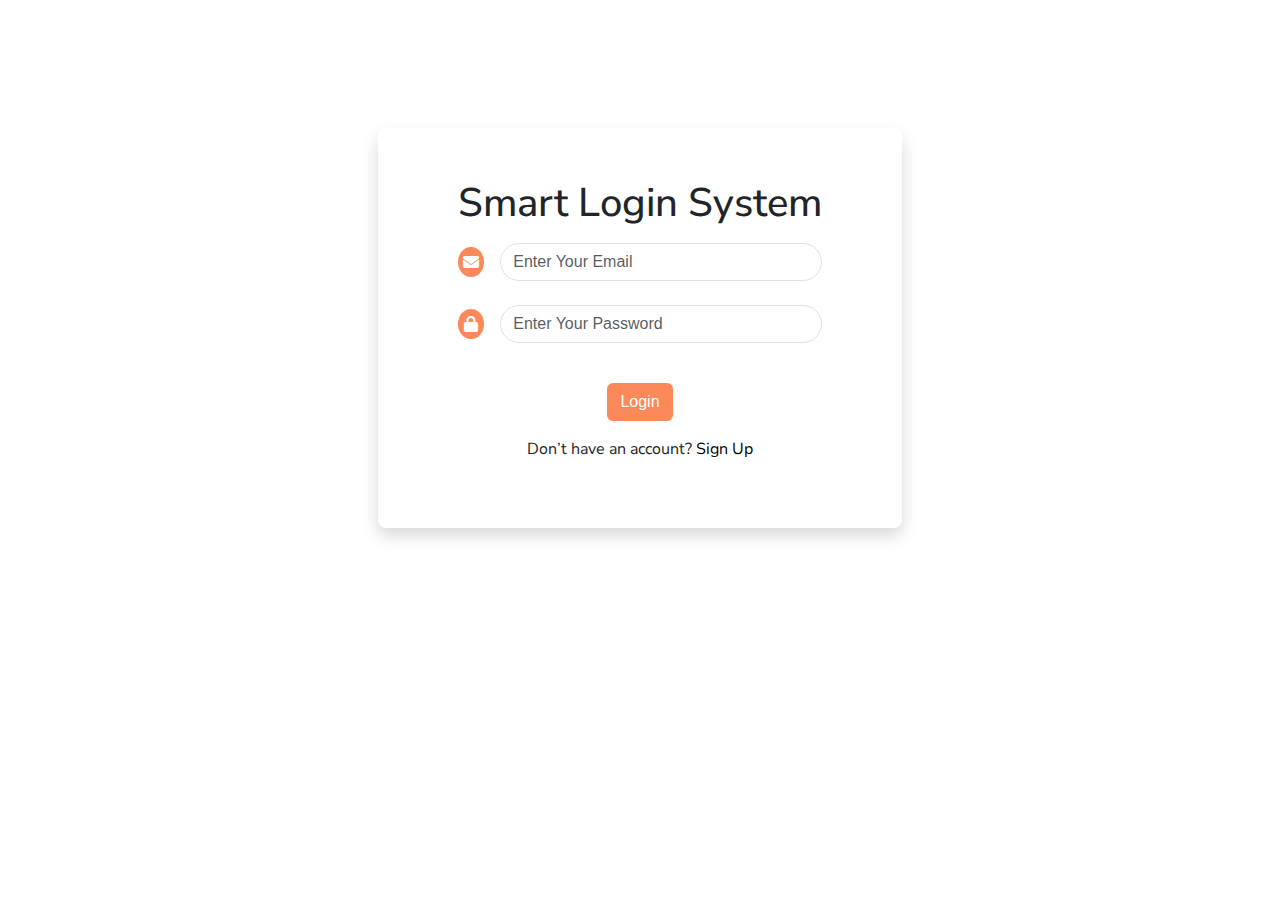
<file: login.html>
<!DOCTYPE html>
<html lang="en">

<head>
    <meta charset="UTF-8">
    <meta name="viewport" content="width=device-width, initial-scale=1.0">
    <link
        href="https://fonts.googleapis.com/css2?family=Nunito+Sans:opsz,wght@6..12,200;6..12,300;6..12,400;6..12,500;6..12,600;6..12,700;6..12,800&display=swap"
        rel="stylesheet">
    <link rel="stylesheet" href="./css/all.min.css">
    <link rel="stylesheet" href="./css/bootstrap.min.css">
    <link rel="stylesheet" href="./css/style.css">
    <title>Login</title>
</head>

<body>
    <section id="login" class="py-2">
        <div class="container rounded rounded-3 bg-white py-4 d-flex justify-content-center align-items-center shadow">
            <div class="row ">
                <div class="col-lg-12 text-center">
                    <h1 class="mb-3">Smart Login System</h1>
                    <div class="inputs">
                        <div class="email-sec  d-flex justify-content-center align-items-center  mb-4">
                            <i class="fa-solid fa-envelope me-3"></i>
                            <input type="email" name="" id="signInEmail" class="form-control rounded rounded-5"
                                placeholder="Enter Your Email">
                        </div>
                        <div class="password-sec  d-flex justify-content-center align-items-center  mb-4">
                            <i class="fa-solid fa-lock me-3"></i>
                            <input type="password" name="" id="signInPassword"
                                class="login form-control rounded rounded-5" placeholder="Enter Your Password">
                        </div>
                        <span class="wrong d-none text-danger text-center">All Inputs Are Required!</span>
                        <span class="passed d-none text-success text-center">Success!</span>
                        <span class="wrongLogin d-none text-danger text-center">Incorrect Password or Email!</span>
                        <button type="button" class="btn text-white my-3" id="singIn" onclick="logIn()">Login</button>
                        <p>Don’t have an account? <a href="./signup.html"
                                class="sign text-black text-decoration-none">Sign Up</a></p>
                    </div>
                </div>
            </div>
        </div>
    </section>

    <script src="./js/bootstrap.bundle.min.js "></script>
    <script src="./js/main.js "></script>
</body>

</html>
</file>
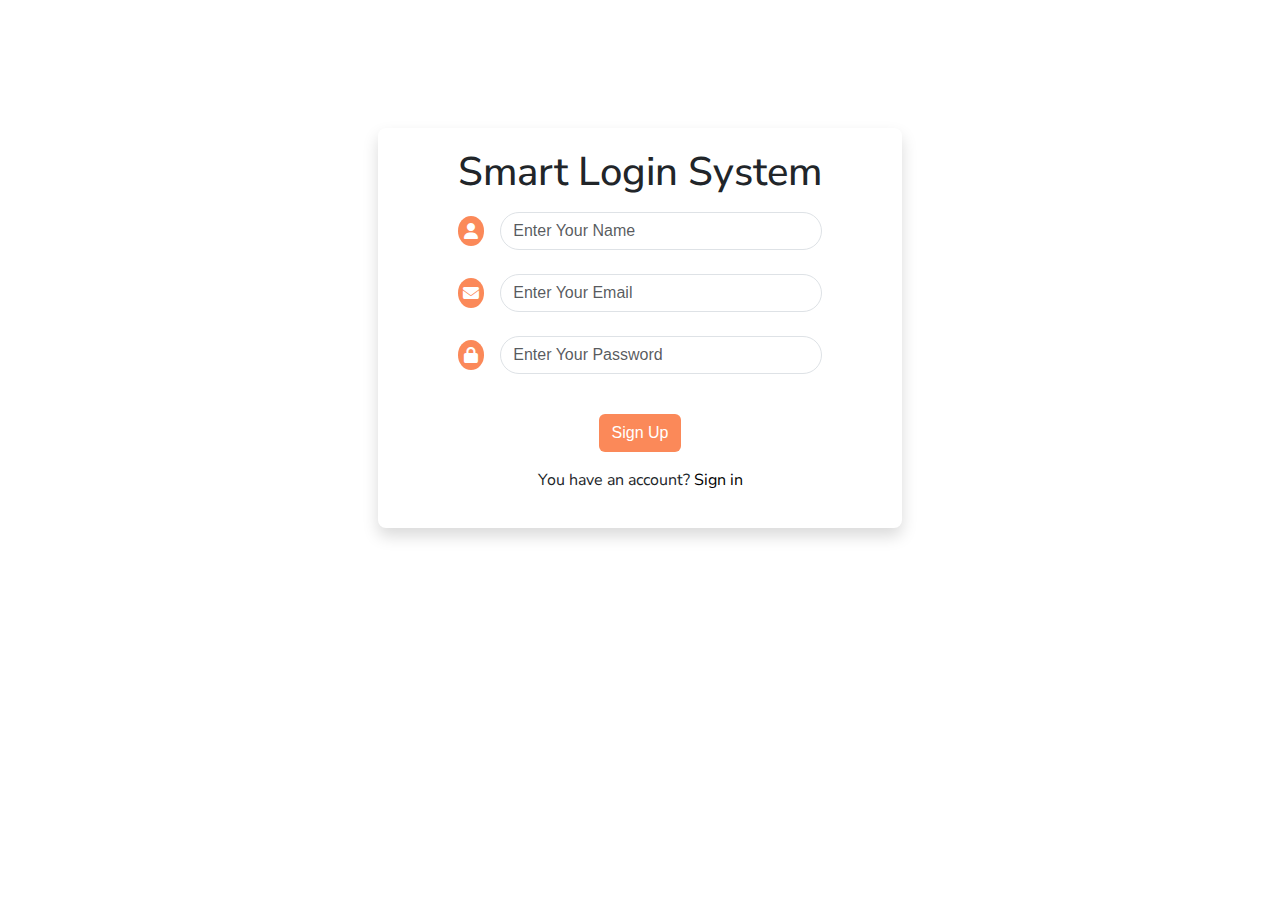
<file: signup.html>
<!DOCTYPE html>
<html lang="en">

<head>
    <meta charset="UTF-8">
    <meta name="viewport" content="width=device-width, initial-scale=1.0">
    <link
        href="https://fonts.googleapis.com/css2?family=Nunito+Sans:opsz,wght@6..12,200;6..12,300;6..12,400;6..12,500;6..12,600;6..12,700;6..12,800&display=swap"
        rel="stylesheet">
    <link rel="stylesheet" href="./css/all.min.css">
    <link rel="stylesheet" href="./css/bootstrap.min.css">
    <link rel="stylesheet" href="./css/style.css">
    <title>SignUp</title>
</head>

<body>
    <section id="sign" class="py-2">
        <div class="container rounded rounded-3 bg-white py-4 d-flex justify-content-center align-items-center shadow">
            <div class="row ">
                <div class="col-lg-12 text-center">
                    <h1 class="mb-3">Smart Login System</h1>
                    <div class="inputs">
                        <div class="user-sec d-flex justify-content-center align-items-center mb-4">
                            <i class="fa-solid fa-user me-3"></i>
                            <input type="text" id="signUpName" class="form-control rounded rounded-5"
                                placeholder="Enter Your Name">
                        </div>
                        <div class="email-sec  d-flex justify-content-center align-items-center  mb-4">
                            <i class="fa-solid fa-envelope me-3"></i>
                            <input type="email" name="" id="signUpEmail" class="form-control rounded rounded-5"
                                placeholder="Enter Your Email">
                        </div>
                        <div class="password-sec  d-flex justify-content-center align-items-center  mb-4">
                            <i class="fa-solid fa-lock me-3"></i>
                            <input type="password" name="" id="signUpPassword" class="form-control rounded rounded-5"
                                placeholder="Enter Your Password">
                        </div>
                        <span class="wrong d-none text-danger text-center">All Inputs Are Required!</span>
                        <span class="passed d-none text-success text-center">Success!</span>
                        <span class="exist d-none text-center text-danger">This Email already exists, try another
                            one!</span>
                        <span class="validatePass d-none text-center text-danger">password should contain atleast one
                            number and one special character</span>
                        <span class="validateEmail d-none text-center text-danger">Email should start with length 4
                            to 16 and contain @ and .!</span>
                        <button type="button" class="btn text-white my-3" id="btnSignUp" onclick="signUp()">Sign
                            Up</button>
                        <p>You have an account? <a href="./login.html" class="sign text-black text-decoration-none">Sign
                                in</a></p>
                    </div>
                </div>
            </div>
        </div>
    </section>

    <script src="./js/bootstrap.bundle.min.js"></script>
    <script src="./js/main.js"></script>
</body>

</html>
</file>
<file: css/style.css>
:root {
    --skin-color: #fb8959;
}

body {
    margin: 0;
    padding: 0;
    font-family: "Poppins", sans-serif;
}

* {
    margin: 0;
    padding: 0;
    outline: none;
    text-decoration: none;
    box-sizing: border-box;
}

i {
    cursor: pointer;
}

a {
    text-decoration: none;
}

::before,
::after {
    box-sizing: border-box;
}

ul {
    list-style: none;
}


/* ========== Nav Bar  ========== */

nav {
    padding: 15px !important;
    background-color: #fff;
    box-shadow: 0 0 20px rgba(48, 46, 77, 0.15);

}

nav a img {
    width: 40px;
}

nav ul li a {
    font-size: 18px !important;
}

nav ul li a.active {
    color: var(--skin-color) !important;
}



nav button {
    border: none;
}

nav i {
    color: #fb8959;
    font-size: 24px !important;
    opacity: 0.5;
}

nav .registerBtn a,
nav .logOut a {
    background-color: #fb8959;
    color: #fff;
    border: none;
    padding: 5px 10px;
    margin: 10px 5px;
    transition: all 0.5s ease;
    box-shadow: 0 0 20px rgba(48, 46, 77, 0.15);
    border-radius: 6px;
    cursor: pointer;
}

nav .registerBtn a:hover,
nav .logOut a:hover {
    letter-spacing: 1px;
    transition: all 0.5s ease;
    opacity: 0.7;
    background-color: #e66229;
}

header {
    box-shadow: 0 0 20px rgba(48, 46, 77, 0.15);

    height: 100vh;
    overflow: hidden;
    background: linear-gradient(rgba(0, 0, 0, .0), rgba(0, 0, 0, .0)),
        url('../imgs/header2.png');
    background-repeat: no-repeat;
    background-attachment: fixed;
    background-size: cover;
    display: flex;
    align-items: center;
}

header .data {
    max-width: 600px;
}

header .data p {

    margin: 0;
    font-size: 50px;
    text-transform: uppercase;
}

header h1 {
    font-size: 100px;
    margin: 0;
    text-transform: uppercase;
}

header h1 span.on {
    color: #4d90fe;
}

header h1 span.line {
    color: var(--skin-color);

}

header span {
    color: #000;

}

header button {
    border: none;
    border-radius: 30px;
    padding: 10px;
    color: #fff;
    font-size: 18px;
    margin-top: 50px;
    width: 170px;
    background-color: var(--skin-color);
}


.navbar-toggler {
    border: 1px solid var(--skin-color);


}

.navbar-toggler:focus {

    box-shadow: 0 0 0 var(--skin-color);
}

.products {

    padding: 100px 0;
}

.products .item {
    padding: 20px;
    border-radius: 10px;
    border: 1px solid #ccc;
    box-shadow: 0 0 20px rgba(48, 46, 77, 0.15);
}

.products .item img {
    display: block;
    margin: auto;
    width: 70% !important;
    text-align: center;
    height: 200px;
}

.products .item h3 {
    margin: 15px 0;
}

.products .item p {
    font-size: 16px;
    font-weight: bold;
}

.products .item .icons {
    display: flex;
    justify-content: space-between;
}

.products .item:hover {
    transition: all 0.5s;
    border-color: var(--skin-color);
}

/* Login & Register*********************************************************** */

#login .container,
#sign .container {
    width: fit-content;
    padding-inline: 80px;
    margin-top: 120px;
    height: 400px;
}

#login h1,
#sign h1 {
    font-family: 'Nunito Sans', sans-serif;
}

#login .inputs i,
#sign .inputs i {
    background-color: #fb8959;
    color: white;
    width: 30px;
    height: 30px;
    border-radius: 50%;
    display: flex;
    justify-content: center;
    align-items: center;
}

#sign .btn,
#login .btn {
    background-color: #fb8959;
    transition: all 0.4s;
}

#sign .btn:hover,
#login .btn:hover {
    background-color: #e66229;
}

#sign .inputs input:focus,
#login .inputs input:focus {
    box-shadow: 0 0 0 0.25rem #f2a17e;
}

#sign p,
#login p {
    font-family: 'Nunito Sans', sans-serif;
}

#sign p a:hover,
#login p a:hover {
    text-decoration: underline !important;
}

.rules {
    font-size: 11px;
    font-style: italic;
}
</file>
